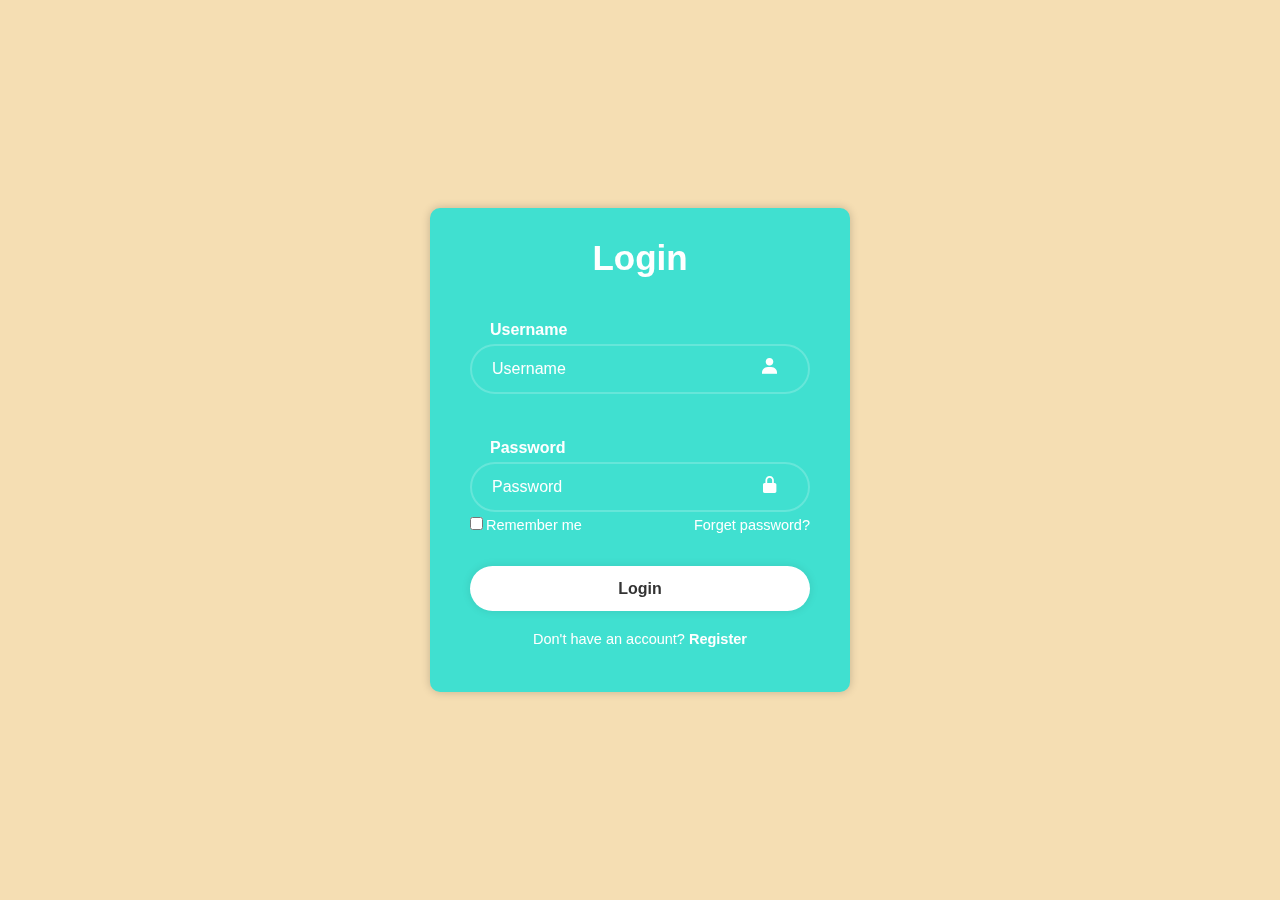
<file: index.html>
<!DOCTYPE html>
<html lang="en">
<head>
    <meta charset="UTF-8">
    <meta name="viewport" content="width=device-width, initial-scale=1.0">
    <title>Login Form </title>
    <link rel="stylesheet" href="style.css"> 
    <link href='https://unpkg.com/boxicons@2.1.4/css/boxicons.min.css' rel='stylesheet'>
</head>
<body>
    
    <div class="wrapper">
        <form action="">
            <h1>Login</h1>
            <br>
          
            <div class="input-box">
                <h4>Username</h4>
            <input type="text" placeholder="Username">
            <i class='bx bxs-user'></i>
            </div>

            <br>

            <div class="input-box">
                <h4>Password</h4>
                <input type="password" placeholder="Password">
                <i class='bx bxs-lock-alt' ></i>
            </div>
<br>
            <div class="remember-forget">
                <label><input type="checkbox">Remember me</label> 
                <a href="#">Forget password?</a>
            </div>
<br>
            <button class="btn">Login</button>

            <div class="register-link">
                <p>Don't have an account? 
                    <a href="Register.html">Register</a>
                </p>
            </div>
        </form>
    </div>



</body>
</html>
</file>
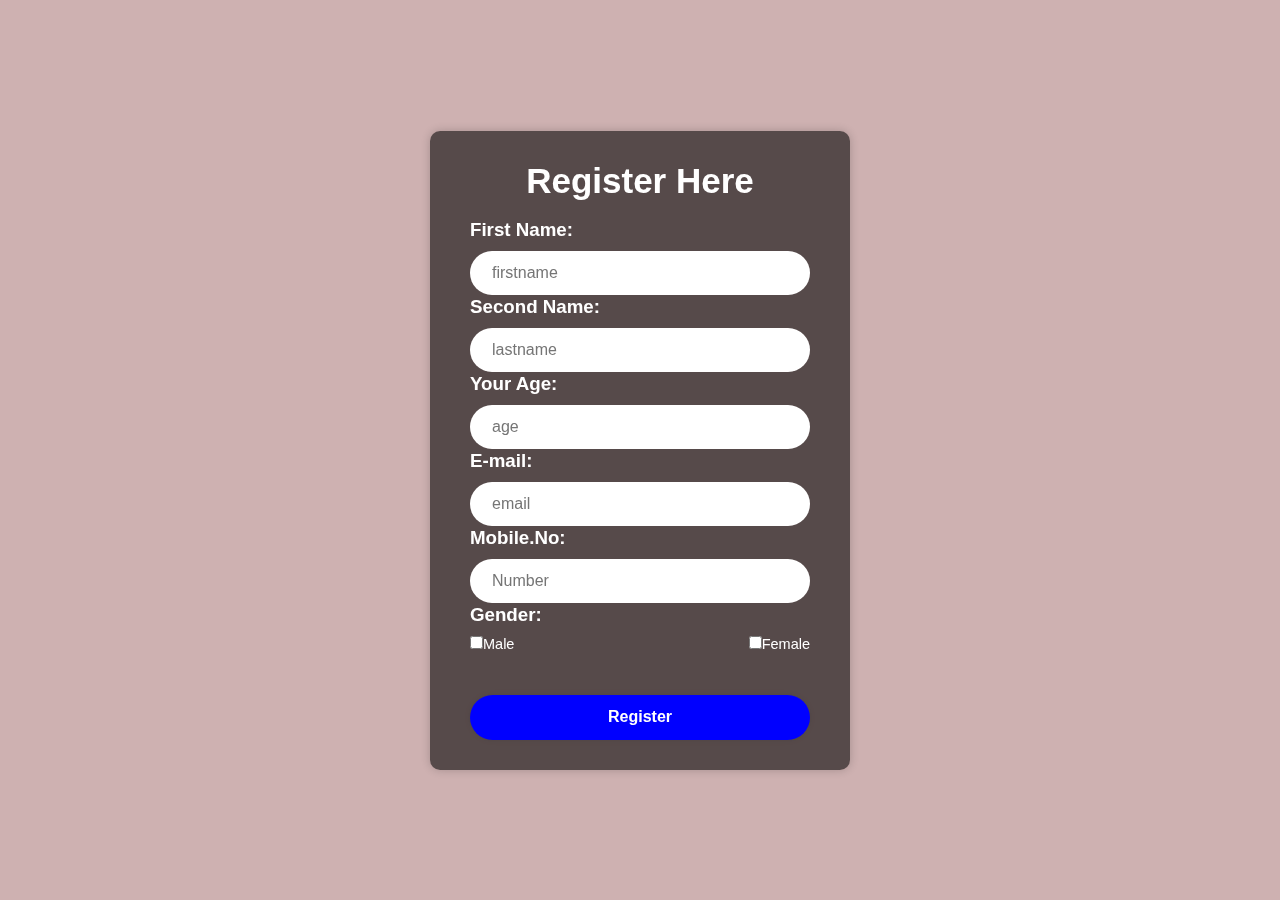
<file: Register.html>
<!DOCTYPE html>
<html lang="en">
<head>
    <meta charset="UTF-8">
    <meta name="viewport" content="width=device-width, initial-scale=1.0">
    <title>Register  Here</title>
    <link  rel="stylesheet"   href="styleR.css">
</head>
<body>
<div class="register">
    <form action="">
        <h1>Register Here</h1>
        <br>

        <h3>First Name:</h3>
        <div class="input-box">
            <input type="text" placeholder="firstname">
        </div>

        <h3>Second Name:</h3>
        
        <div class="input-box">
            <input type="text" placeholder="lastname">     
        </div>

        <h3>Your Age:</h3>
        
        <div class="input-box">          
            <input type="text" placeholder="age">        
        </div>

        <h3>E-mail:</h3>
        <div class="input-box">          
            <input type="text" placeholder="email">        
        </div>

        <h3>Mobile.No:</h3>
        <div class="input-box">          
            <input type="text" placeholder="Number">        
        </div>

        <h3>Gender:</h3>
        <div class="gender">
            <label><input type="checkbox">Male</label> 
            <label><input type="checkbox">Female</label>   
        </div>
<br>

   <button class="btns">Register</a></button>
   <a href="index.html"></a>
    </form>
</div>
</body>
</html>
</file>
<file: style.css>
* {
    margin: 0;
    padding: 0;
    box-sizing: border-box;
    font-family: "Poppins", sans-serif;
}
body {
    display: flex;
    justify-content: center;
    background-color: wheat;
    min-height: 100vh;
    align-items: center;
}

.wrapper {
    width:420px;
    background:turquoise;
    color: white;
    border: 2px solidrgba(255, 255, 255, .2);
    backdrop-filter: blur(20px);
    box-shadow: 0 0 10px rgba(0, 0, 0, .2);
    color: #fff;
    border-radius: 10px;
    padding: 30px 40px;
    
}
.wrapper h1 {
    font-size: 35px;
    text-align: center;
}

.wrapper .input-box {
    width: 100%;
    height: 50px;
    margin: 25px 0;
    position: relative;
}

.input-box input {
    width: 100%;
    height: 100%;
    background: transparent;
    border: none;
    outline: none;
    border: 2px solid rgba(255, 255, 255, .2);
    border-radius: 40px;
    font-size: 16px;
    color: #fff;
    padding: 20px 45px 20px 20px;
}

.input-box input::placeholder {
    color: #fff;
}

.input-box i {
    position: absolute;
    right: 20px;
    top: 35px;
    transform: translateX(-50%);
    font-size: 20px;
}
.input-box h4 {
  padding-left: 20px;
  margin-bottom: 5px;
}

.wrapper .remember-forget {
    display: flex;
    justify-content: space-between;
    font-size: 14.5px;
    margin: -15px 0 15px;
}

.remember-forget label input {
    accent-color: #fff;
    margin-right: 3px;
}

.remember-forget a {
    color: #fff;
    text-decoration: none;
}

.remember-forget a:hover {
    text-decoration: underline;
}

.wrapper .btn {
    width: 100%;
    height: 45px;
    background: white;
    border: none;
    outline: none;
    border-radius: 40px;
    box-shadow: 0 0 10px rgba(0, 0, 0, .1);
    cursor: pointer;
    font-size: 16px;
    color: #333;
    font-weight: 600;
}
.wrapper .register-link {
    font-size: 14.5px;
    text-align: center;
    margin: 20px 0 15px;
}
 .register-link p a {
    color: #fff;
    text-decoration: none;
    font-weight: 600;

 }

 .register-link p a:hover {
    text-decoration: underline;
 }
</file>
<file: styleR.css>
* {
    margin: 0;
    padding: 0;
    box-sizing: border-box;
    font-family: "Poppins", sans-serif;
}
body {
    display: flex;
    justify-content: center;
    background-color:rgb(206, 177, 177);
    min-height: 100vh;
    align-items: center;
}

.register {
    width:420px;
    background:rgba(0, 0, 0, 0.582);
    color: white;
    border: 2px solidrgba(255, 255, 255, .2);
    backdrop-filter: blur(20px);
    box-shadow: 0 0 10px rgba(0, 0, 0, .2);
    color: #fff;
    border-radius: 10px;
    padding: 30px 40px;
    
}

.register h1 {
    font-size: 35px;
    text-align: center;
} 

.register .input-box {
    width: 100%;
    height: 35px;
    margin: 10px 0;
    position: relative;
}


.input-box input {
    width: 100%;
    height: 100%;
    /* background: transparent; */
    border: none;
    outline: none;
    border: 2px solid rgba(255, 255, 255, .2);
    border-radius: 40px;
    font-size: 16px;
    color: black;
    padding: 20px 45px 20px 20px;
}

.register .btns {
    width: 100%;
    height: 45px;
    background: blue;
    border: none;
    outline: none;
    border-radius: 40px;
    box-shadow: 0 0 10px rgba(0, 0, 0, .1);
    cursor: pointer;
    font-size: 16px;
    color: white;
    font-weight: 600;
}

.register .gender {
    display: flex;
    justify-content: space-between;
    font-size: 14.5px;
    margin: 10px 0 25px;
}

.register btns a {
    color: white;
}
</file>
